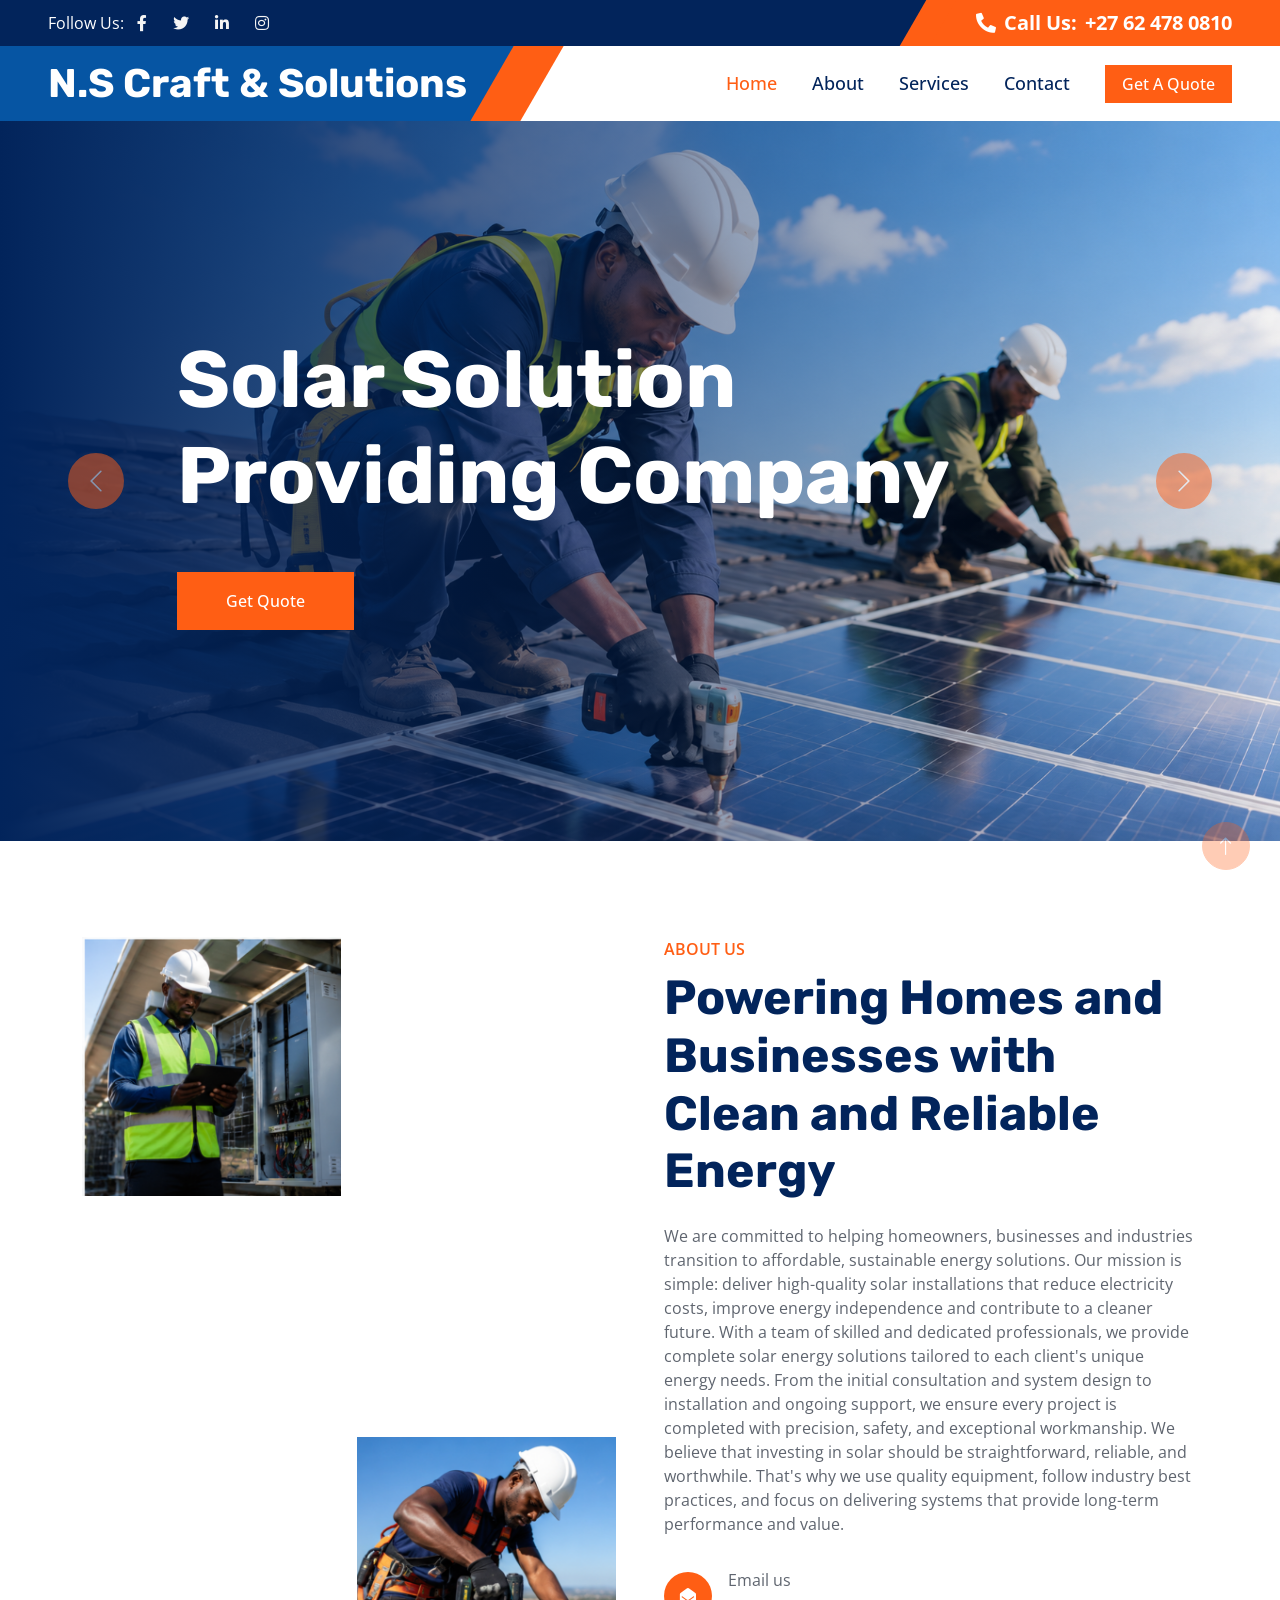
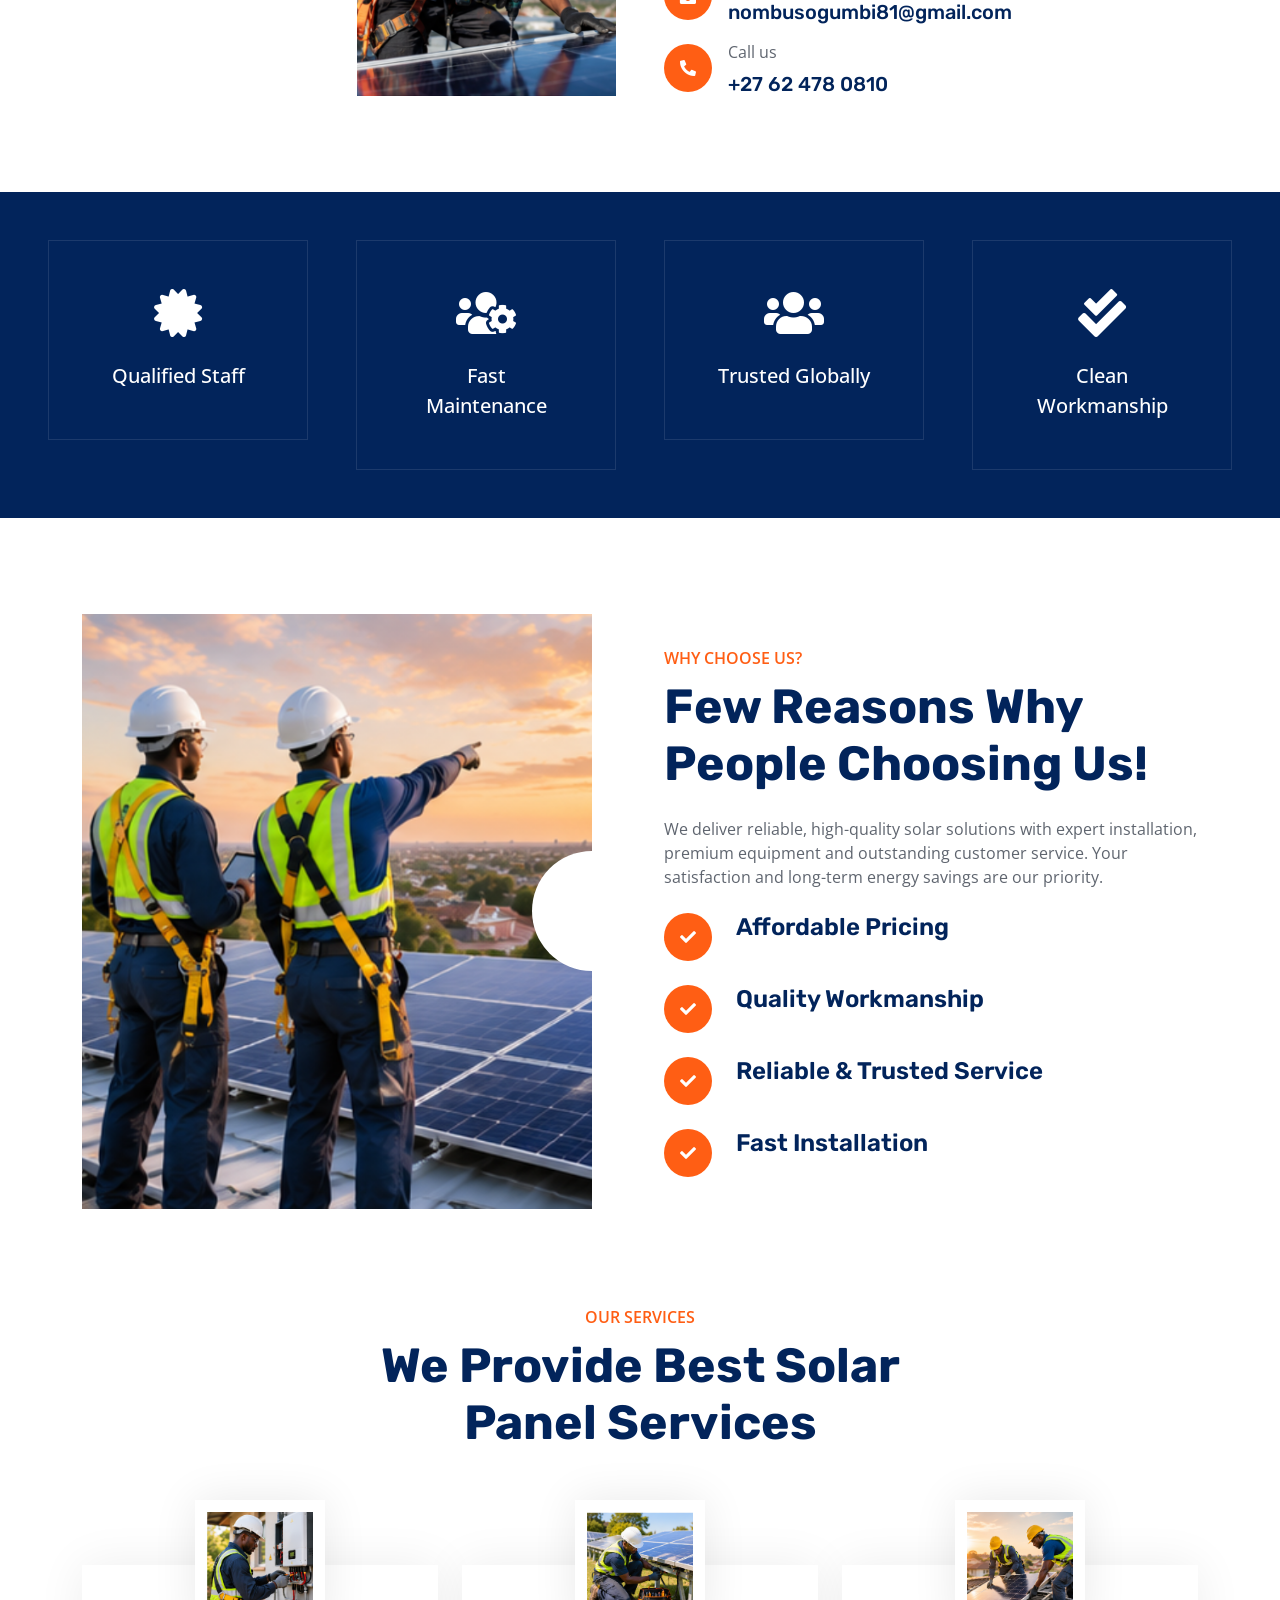
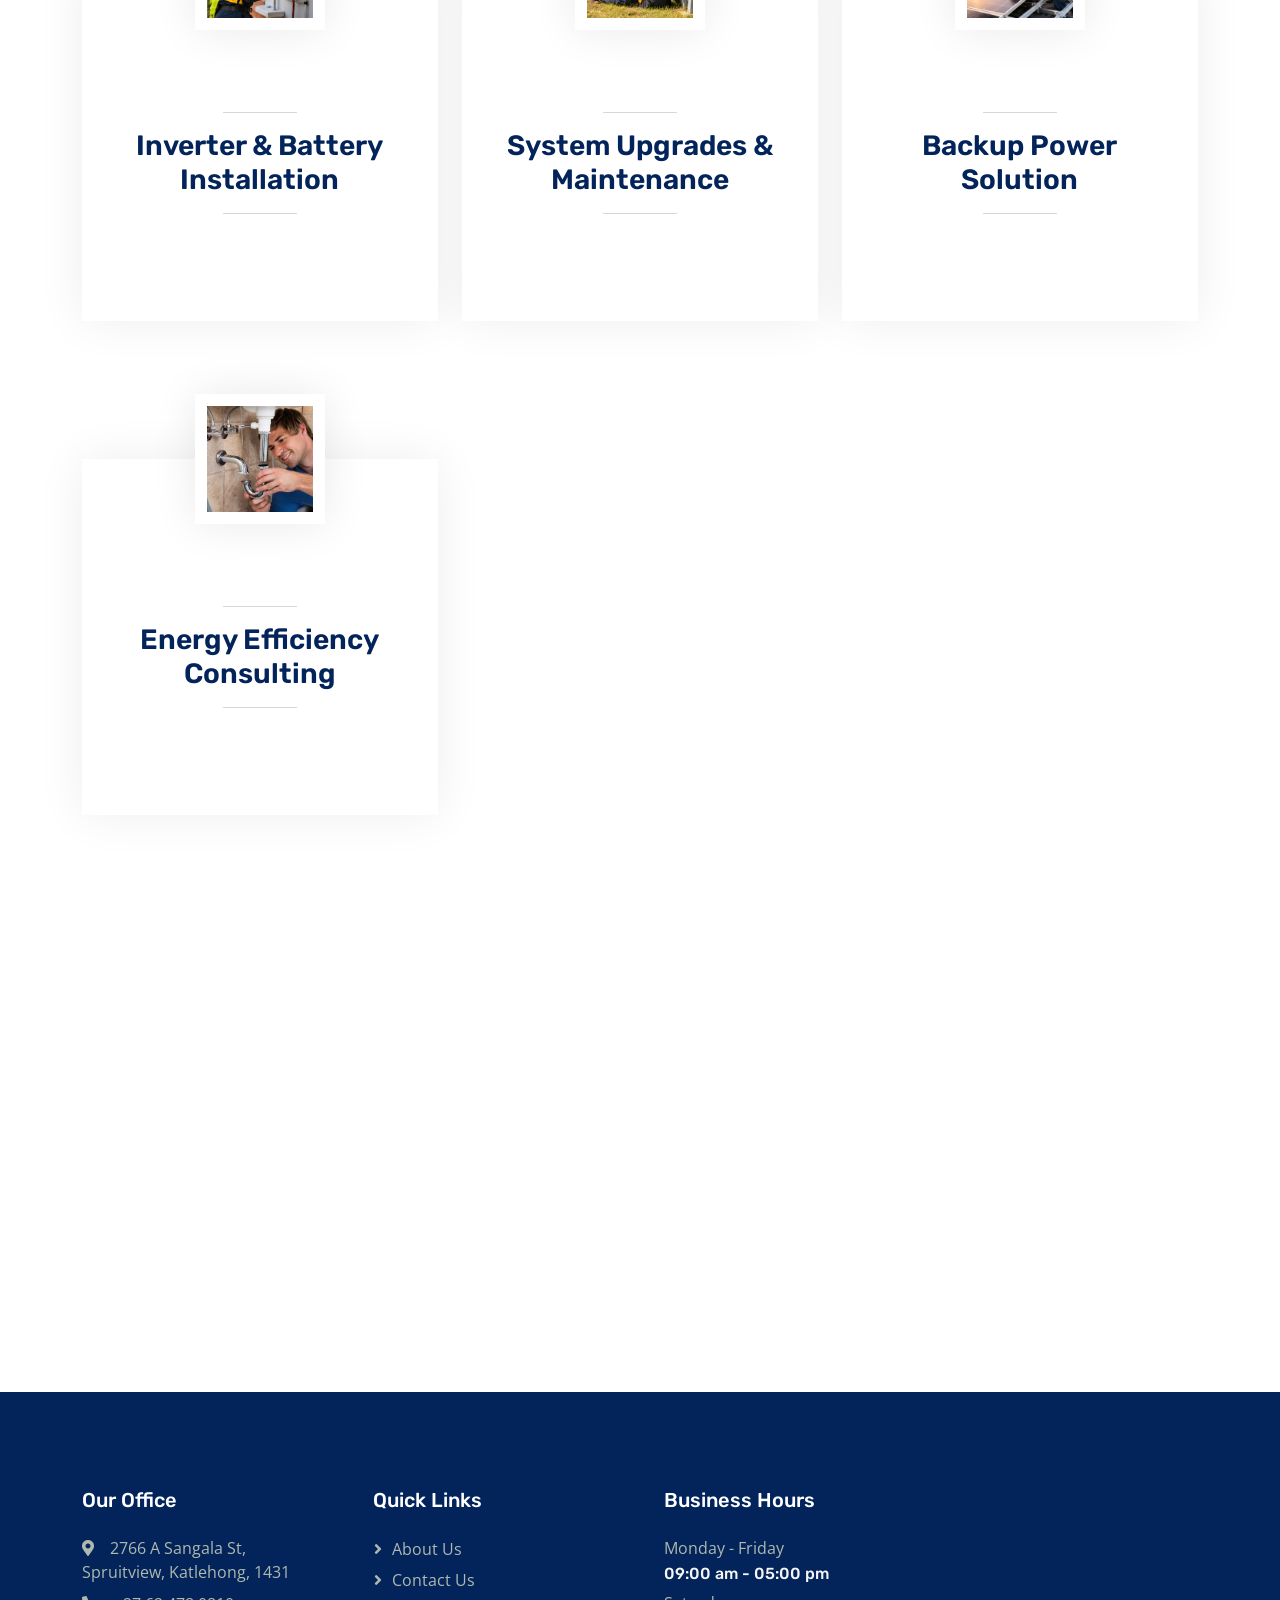
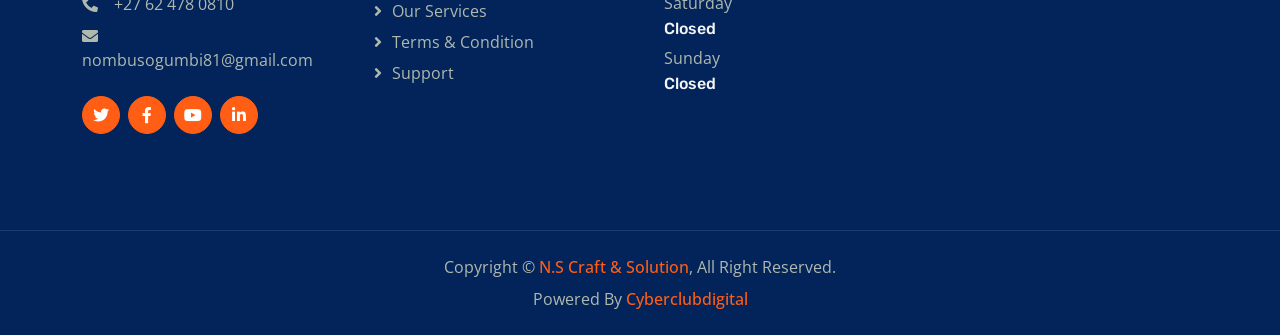
<file: index.html>
<!DOCTYPE html>
<html lang="en">

<head>
    <meta charset="utf-8">
        <title>N.S Craft & Solutions is a South African based Solar Solutions provider.
            We are committed to helping homeowners, businesses and industries transition to affordable and sustainable energy solutions.</title>
    <meta content="width=device-width, initial-scale=1.0" name="viewport">
    <meta content="" name="keywords">
    <meta content="" name="description">

    <!-- Favicon -->
    <link href="img/favicon.ico" rel="icon">

    <!-- Google Web Fonts -->
    <link rel="preconnect" href="https://fonts.googleapis.com">
    <link rel="preconnect" href="https://fonts.gstatic.com" crossorigin>
    <link
        href="https://fonts.googleapis.com/css2?family=Open+Sans:wght@400;500;600&family=Rubik:wght@500;600;700&display=swap"
        rel="stylesheet">

    <!-- Icon Font Stylesheet -->
    <link href="https://cdnjs.cloudflare.com/ajax/libs/font-awesome/5.10.0/css/all.min.css" rel="stylesheet">
    <link href="https://cdn.jsdelivr.net/npm/bootstrap-icons@1.4.1/font/bootstrap-icons.css" rel="stylesheet">

    <!-- Libraries Stylesheet -->
    <link href="lib/animate/animate.min.css" rel="stylesheet">
    <link href="lib/owlcarousel/assets/owl.carousel.min.css" rel="stylesheet">

    <!-- Customized Bootstrap Stylesheet -->
    <link href="css/bootstrap.min.css" rel="stylesheet">

    <!-- Template Stylesheet -->
    <link href="css/style.css" rel="stylesheet">
</head>

<body>
    <!-- Spinner Start -->
    <div id="spinner"
        class="show bg-white position-fixed translate-middle w-100 vh-100 top-50 start-50 d-flex align-items-center justify-content-center">
        <div class="spinner-border text-primary" role="status" style="width: 3rem; height: 3rem;"></div>
    </div>
    <!-- Spinner End -->


    <!-- Topbar Start -->
    <div class="container-fluid bg-dark px-0">
        <div class="row g-0 d-none d-lg-flex">
            <div class="col-lg-6 ps-5 text-start">
                <div class="h-100 d-inline-flex align-items-center text-white">
                    <span>Follow Us:</span>
                    <a class="btn btn-link text-light" href=""><i class="fab fa-facebook-f"></i></a>
                    <a class="btn btn-link text-light" href=""><i class="fab fa-twitter"></i></a>
                    <a class="btn btn-link text-light" href=""><i class="fab fa-linkedin-in"></i></a>
                    <a class="btn btn-link text-light" href=""><i class="fab fa-instagram"></i></a>
                </div>
            </div>
            <div class="col-lg-6 text-end">
                <div class="h-100 topbar-right d-inline-flex align-items-center text-white py-2 px-5">
                    <span class="fs-5 fw-bold me-2"><i class="fa fa-phone-alt me-2"></i>Call Us:</span>
                    <span class="fs-5 fw-bold">+27 62 478 0810</span>
                </div>
            </div>
        </div>
    </div>
    <!-- Topbar End -->


    <!-- Navbar Start -->
    <nav class="navbar navbar-expand-lg bg-white navbar-light sticky-top py-0 pe-5">
        <a href="index.html" class="navbar-brand ps-5 me-0">
            <h1 class="text-white m-0">N.S Craft & Solutions</h1>
        </a>
        <button type="button" class="navbar-toggler me-0" data-bs-toggle="collapse" data-bs-target="#navbarCollapse">
            <span class="navbar-toggler-icon"></span>
        </button>
        <div class="collapse navbar-collapse" id="navbarCollapse">
            <div class="navbar-nav ms-auto p-4 p-lg-0">
                <a href="index.html" class="nav-item nav-link active">Home</a>
                <a href="about.html" class="nav-item nav-link">About</a>
                <a href="service.html" class="nav-item nav-link">Services</a>
                
                <a href="contact.html" class="nav-item nav-link">Contact</a>
            </div>
            <a href="https://wa.link/mpaxti" class="btn btn-primary px-3 d-none d-lg-block">Get A Quote</a>
        </div>
    </nav>
    <!-- Navbar End -->


    <!-- Carousel Start -->
    <div class="container-fluid px-0 mb-5">
        <div id="header-carousel" class="carousel slide" data-bs-ride="carousel">
            <div class="carousel-inner">
                <div class="carousel-item active">
                    <img class="w-100" src="img/panel.png" alt="Image">
                    <div class="carousel-caption">
                        <div class="container">
                            <div class="row justify-content-center">
                                <div class="col-lg-10 text-start">
                                    
                                    <h1 class="display-1 text-white mb-5 animated slideInRight">Solar Solution
                                        Providing Company</h1>
                                    <a href="https://wa.link/mpaxti" class="btn btn-primary py-3 px-5 animated slideInRight">Get Quote</a>
                                </div>
                            </div>
                        </div>
                    </div>
                </div>
                <div class="carousel-item">
                    <img class="w-100" src="img/panel2.png" alt="Image">
                    <div class="carousel-caption">
                        <div class="container">
                            <div class="row justify-content-center">
                                <div class="col-lg-10 text-start">
                                    
                                    <h1 class="display-1 text-white mb-5 animated slideInRight">Reliable
                                        Solar Installation & Energy Solution</h1>
                                    <a href="https://wa.link/mpaxti" class="btn btn-primary py-3 px-5 animated slideInRight">Get Quote</a>
                                </div>
                            </div>
                        </div>
                    </div>
                </div>
            </div>
            <button class="carousel-control-prev" type="button" data-bs-target="#header-carousel" data-bs-slide="prev">
                <span class="carousel-control-prev-icon" aria-hidden="true"></span>
                <span class="visually-hidden">Previous</span>
            </button>
            <button class="carousel-control-next" type="button" data-bs-target="#header-carousel" data-bs-slide="next">
                <span class="carousel-control-next-icon" aria-hidden="true"></span>
                <span class="visually-hidden">Next</span>
            </button>
        </div>
    </div>
    <!-- Carousel End -->


    <!-- About Start -->
    <div class="container-xxl py-5">
        <div class="container">
            <div class="row g-5">
                <div class="col-lg-6">
                    <div class="row gx-3 h-100">
                        <div class="col-6 align-self-start wow fadeInUp" data-wow-delay="0.1s">
                            <img class="img-fluid" src="img/ab2.png">
                        </div>
                        <div class="col-6 align-self-end wow fadeInDown" data-wow-delay="0.1s">
                            <img class="img-fluid" src="img/ab1.png">
                        </div>
                    </div>
                </div>
                <div class="col-lg-6 wow fadeIn" data-wow-delay="0.5s">
                    <p class="fw-medium text-uppercase text-primary mb-2">About Us</p>
                    <h1 class="display-5 mb-4">Powering Homes and Businesses with Clean and Reliable Energy</h1>
                    <p class="mb-4">We are committed to helping homeowners, businesses and industries transition to affordable, sustainable energy solutions. Our mission is simple: deliver high-quality solar installations that reduce electricity costs, improve energy independence and contribute to a cleaner future.
                                    With a team of skilled and dedicated professionals, we provide complete solar energy solutions tailored to each client's unique energy needs. From the initial consultation and system design to installation and ongoing support, we ensure every project is completed with precision, safety, and exceptional workmanship.
                                    We believe that investing in solar should be straightforward, reliable, and worthwhile. That's why we use quality equipment, follow industry best practices, and focus on delivering systems that provide long-term performance and value.
                    </p>
                    
                    <div class="row pt-2">
                        <div class="col-sm-6">
                            <div class="d-flex align-items-center">
                                <div class="flex-shrink-0 btn-lg-square rounded-circle bg-primary">
                                    <i class="fa fa-envelope-open text-white"></i>
                                </div>
                                <div class="ms-3">
                                    <p class="mb-2">Email us</p>
                                    <h5 class="mb-0">nombusogumbi81@gmail.com</h5>
                                </div>
                            </div>
                        </div>
                       <P></P>
                        <div class="col-sm-6">
                            <div class="d-flex align-items-center">
                                <div class="flex-shrink-0 btn-lg-square rounded-circle bg-primary">
                                    <i class="fa fa-phone-alt text-white"></i>
                                </div>
                                <div class="ms-3">
                                    <p class="mb-2">Call us</p>
                                    <h5 class="mb-0">+27 62 478 0810</h5>
                                </div>
                            </div>

                        </div>
                        
                    </div>
                </div>
            </div>
        </div>
    </div>
    <!-- About End -->


    <!-- Facts Start -->
    <div class="container-fluid facts my-5 p-5">
        <div class="row g-5">
            <div class="col-md-6 col-xl-3 wow fadeIn" data-wow-delay="0.1s">
                <div class="text-center border p-5">
                    <i class="fa fa-certificate fa-3x text-white mb-3"></i>
                    <h1></h1>
                    <span class="fs-5 fw-semi-bold text-white">Qualified Staff</span>
                </div>
            </div>
            <div class="col-md-6 col-xl-3 wow fadeIn" data-wow-delay="0.3s">
                <div class="text-center border p-5">
                    <i class="fa fa-users-cog fa-3x text-white mb-3"></i>
                    <h1 ></h1>
                    <span class="fs-5 fw-semi-bold text-white">Fast Maintenance</span>
                </div>
            </div>
            <div class="col-md-6 col-xl-3 wow fadeIn" data-wow-delay="0.5s">
                <div class="text-center border p-5">
                    <i class="fa fa-users fa-3x text-white mb-3"></i>
                    <h1></h1>
                    <span class="fs-5 fw-semi-bold text-white">Trusted Globally</span>
                </div>
            </div>
            <div class="col-md-6 col-xl-3 wow fadeIn" data-wow-delay="0.7s">
                <div class="text-center border p-5">
                    <i class="fa fa-check-double fa-3x text-white mb-3"></i>
                    <h1></h1>
                    <span class="fs-5 fw-semi-bold text-white">Clean Workmanship</span>
                </div>
            </div>
        </div>
    </div>
    <!-- Facts End -->


    <!-- why choose us -->
    <div class="container-xxl py-5">
        <div class="container">
            <div class="row g-5 align-items-center">
                <div class="col-lg-6 wow fadeInUp" data-wow-delay="0.1s">
                    <div class="position-relative me-lg-4">
                        <img class="img-fluid w-100" src="img/feature.png" alt="">
                        <span
                            class="position-absolute top-50 start-100 translate-middle bg-white rounded-circle d-none d-lg-block"
                            style="width: 120px; height: 120px;"></span>
                        
                    </div>
                </div>
                <div class="col-lg-6 wow fadeInUp" data-wow-delay="0.5s">
                    <p class="fw-medium text-uppercase text-primary mb-2">Why Choose Us? </p>
                    <h1 class="display-5 mb-4">Few Reasons Why People Choosing Us!</h1>
                    <p class="mb-4">We deliver reliable, high-quality solar solutions with expert installation, premium equipment
                                    and outstanding customer service. Your satisfaction and long-term energy savings are our priority.
                    </p>
                    <div class="row gy-4">
                        <div class="col-12">
                            <div class="d-flex">
                                <div class="flex-shrink-0 btn-lg-square rounded-circle bg-primary">
                                    <i class="fa fa-check text-white"></i>
                                </div>
                                <div class="ms-4">
                                    <h4>Affordable Pricing</h4>
                                    
                                </div>
                            </div>
                        </div>
                        <div class="col-12">
                            <div class="d-flex">
                                <div class="flex-shrink-0 btn-lg-square rounded-circle bg-primary">
                                    <i class="fa fa-check text-white"></i>
                                </div>
                                <div class="ms-4">
                                    <h4>Quality Workmanship</h4>
                                  
                                </div>
                            </div>
                        </div>
                        <div class="col-12">
                            <div class="d-flex">
                                <div class="flex-shrink-0 btn-lg-square rounded-circle bg-primary">
                                    <i class="fa fa-check text-white"></i>
                                </div>
                                <div class="ms-4">
                                    <h4>Reliable & Trusted Service</h4>
                                    
                                </div>
                                
                            </div>
                        </div>
                        <div class="col-12">
                            <div class="d-flex">
                                <div class="flex-shrink-0 btn-lg-square rounded-circle bg-primary">
                                    <i class="fa fa-check text-white"></i>
                                </div>
                                <div class="ms-4">
                                    <h4>Fast Installation</h4>
                                    
                                </div>
                                
                            </div>
                        </div>
                        
                    </div>
                </div>
            </div>
        </div>
    </div>
    <!-- Features End -->


   


    <!-- Service Start -->
    <div class="container-xxl py-5">
        <div class="container">
            <div class="text-center mx-auto pb-4 wow fadeInUp" data-wow-delay="0.1s" style="max-width: 600px;">
                <p class="fw-medium text-uppercase text-primary mb-2">Our Services</p>
                <h1 class="display-5 mb-4">We Provide Best Solar Panel Services</h1>
            </div>
            <div class="row gy-5 gx-4">
                <div class="col-md-6 col-lg-4 wow fadeInUp" data-wow-delay="0.1s">
                    <div class="service-item">
                        <img class="img-fluid" src="img/service-1.png" alt="">
                        <div class="service-img">
                            <img class="img-fluid" src="img/service-1.png" alt="">
                        </div>
                        <div class="service-detail">
                            <div class="service-title">
                                <hr class="w-25">
                                <h3 class="mb-0">Inverter & Battery Installation</h3>
                                <hr class="w-25">
                            </div>
                            <div class="service-text">
                                <p class="text-white mb-0">Reliable inverter and battery systems for uninterrupted power and energy storage.</p>
                            </div>
                        </div>
                        
                    </div>
                </div>
                <div class="col-md-6 col-lg-4 wow fadeInUp" data-wow-delay="0.3s">
                    <div class="service-item">
                        <img class="img-fluid" src="img/service-2.png" alt="">
                        <div class="service-img">
                            <img class="img-fluid" src="img/service-2.png" alt="">
                        </div>
                        <div class="service-detail">
                            <div class="service-title">
                                <hr class="w-25">
                                <h3 class="mb-0">System Upgrades & Maintenance</h3>
                                <hr class="w-25">
                            </div>
                            <div class="service-text">
                                <p class="text-white mb-0">Keep your solar system performing at its best with expert upgrades and routine maintenance.</p>
                            </div>
                        </div>
                        
                    </div>
                </div>
                <div class="col-md-6 col-lg-4 wow fadeInUp" data-wow-delay="0.5s">
                    <div class="service-item">
                        <img class="img-fluid" src="img/service-3.png" alt="">
                        <div class="service-img">
                            <img class="img-fluid" src="img/service-3.png" alt="">
                        </div>
                        <div class="service-detail">
                            <div class="service-title">
                                <hr class="w-25">
                                <h3 class="mb-0">Backup Power Solution</h3>
                                <hr class="w-25">
                            </div>
                            <div class="service-text">
                                <p class="text-white mb-0">Dependable backup power systems to keep your home or business running during outages.</p>
                            </div>
                        </div>
                       
                    </div>
                </div>
                <div class="col-md-6 col-lg-4 wow fadeInUp" data-wow-delay="0.5s">
                    <div class="service-item">
                        <img class="img-fluid" src="img/service-3.jpg" alt="">
                        <div class="service-img">
                            <img class="img-fluid" src="img/service-3.jpg" alt="">
                        </div>
                        <div class="service-detail">
                            <div class="service-title">
                                <hr class="w-25">
                                <h3 class="mb-0">Energy Efficiency Consulting</h3>
                                <hr class="w-25">
                            </div>
                            <div class="service-text">
                                <p class="text-white mb-0">Expert advice to help you reduce energy costs and maximize your power efficiency.</p>
                            </div>
                        </div>
                       
                    </div>
                </div>
            </div>
        </div>
    </div>
    <!-- Service End -->


    
    
    <div class="row mb-5">
                <div class="col-12 wow fadeInUp" data-wow-delay="0.1s">
                    <iframe class="w-100"
                        src="https://www.google.com/maps/embed?pb=!1m18!1m12!1m3!1d3576.0551663251417!2d28.1867876!3d-26.324713100000004!2m3!1f0!2f0!3f0!3m2!1i1024!2i768!4f13.1!3m3!1m2!1s0x1e951b97a6e6292d%3A0x981557c559c5ba3e!2sNS%20Craft%20%26%20Solutions%20Projects%20Solar%20Installation!5e0!3m2!1sen!2sza!4v1782505603822!5m2!1sen!2sza"
                        frameborder="0" style="min-height: 450px; border:0;" allowfullscreen="" aria-hidden="false"
                        tabindex="0"></iframe>
                </div>
            </div>

    <!-- Footer Start -->
    <div class="container-fluid bg-dark footer mt-5 py-5 wow fadeIn" data-wow-delay="0.1s">
        <div class="container py-5">
            <div class="row g-5">
                <div class="col-lg-3 col-md-6">
                    <h5 class="text-white mb-4">Our Office</h5>
                    <p class="mb-2"><i class="fa fa-map-marker-alt me-3"></i>2766 A Sangala St, Spruitview, Katlehong, 1431</p>
                    <p class="mb-2"><i class="fa fa-phone-alt me-3"></i>+27 62 478 0810</p>
                    <p class="mb-2"><i class="fa fa-envelope me-3"></i>nombusogumbi81@gmail.com</p>
                    <div class="d-flex pt-3">
                        <a class="btn btn-square btn-primary rounded-circle me-2" href=""><i
                                class="fab fa-twitter"></i></a>
                        <a class="btn btn-square btn-primary rounded-circle me-2" href=""><i
                                class="fab fa-facebook-f"></i></a>
                        <a class="btn btn-square btn-primary rounded-circle me-2" href=""><i
                                class="fab fa-youtube"></i></a>
                        <a class="btn btn-square btn-primary rounded-circle me-2" href=""><i
                                class="fab fa-linkedin-in"></i></a>
                    </div>
                </div>
                <div class="col-lg-3 col-md-6">
                    <h5 class="text-white mb-4">Quick Links</h5>
                    <a class="btn btn-link" href="">About Us</a>
                    <a class="btn btn-link" href="">Contact Us</a>
                    <a class="btn btn-link" href="">Our Services</a>
                    <a class="btn btn-link" href="">Terms & Condition</a>
                    <a class="btn btn-link" href="">Support</a>
                </div>
                <div class="col-lg-3 col-md-6">
                    <h5 class="text-white mb-4">Business Hours</h5>
                    <p class="mb-1">Monday - Friday</p>
                    <h6 class="text-light">09:00 am - 05:00 pm</h6>
                    <p class="mb-1">Saturday</p>
                    <h6 class="text-light">Closed</h6>
                    <p class="mb-1">Sunday</p>
                    <h6 class="text-light">Closed</h6>
                </div>

                
                
            </div>
        </div>
    </div>
    <!-- Footer End -->


    <!-- Copyright Start -->
    <div class="container-fluid copyright bg-dark py-4">
        <div class="container text-center">
            <p class="mb-2">Copyright &copy; <a class="fw-semi-bold" href="#">N.S Craft & Solution</a>, All Right Reserved.
            </p>
            <!--/*** This template is free as long as you keep the footer author’s credit link/attribution link/backlink. If you'd like to use the template without the footer author’s credit link/attribution link/backlink, you can purchase the Credit Removal License from "https://htmlcodex.com/credit-removal". Thank you for your support. ***/-->
            <p class="mb-0">Powered By <a class="fw-semi-bold" href="">Cyberclubdigital</a> 
            </p>
        </div>
    </div>
    <!-- Copyright End -->


    <!-- Back to Top -->
    <a href="#" class="btn btn-lg btn-primary btn-lg-square rounded-circle back-to-top"><i
            class="bi bi-arrow-up"></i></a>


    <!-- JavaScript Libraries -->
    <script src="https://code.jquery.com/jquery-3.4.1.min.js"></script>
    <script src="https://cdn.jsdelivr.net/npm/bootstrap@5.0.0/dist/js/bootstrap.bundle.min.js"></script>
    <script src="lib/wow/wow.min.js"></script>
    <script src="lib/easing/easing.min.js"></script>
    <script src="lib/waypoints/waypoints.min.js"></script>
    <script src="lib/owlcarousel/owl.carousel.min.js"></script>
    <script src="lib/counterup/counterup.min.js"></script>

    <!-- Template Javascript -->
    <script src="js/main.js"></script>
</body>

</html>
</file>
<file: css/style.css>
/********** Template CSS **********/
:root {
    --primary: #FF5E14;
    --secondary: #5F656F;
    --light: #F5F5F5;
    --dark: #02245B;
}

.back-to-top {
    position: fixed;
    display: none;
    right: 30px;
    bottom: 30px;
    z-index: 99;
}

h1,
h2,
.h1,
.h2,
.fw-bold {
    font-weight: 700 !important;
}

h3,
h4,
.h3,
.h4,
.fw-medium {
    font-weight: 600 !important;
}

h5,
h6,
.h5,
.h6,
.fw-semi-bold {
    font-weight: 500 !important;
}


/*** Spinner ***/
#spinner {
    opacity: 0;
    visibility: hidden;
    transition: opacity .5s ease-out, visibility 0s linear .5s;
    z-index: 99999;
}

#spinner.show {
    transition: opacity .5s ease-out, visibility 0s linear 0s;
    visibility: visible;
    opacity: 1;
}


/*** Button ***/
.btn {
    transition: .5s;
    font-weight: 500;
}

.btn-primary,
.btn-outline-primary:hover {
    color: #FFFFFF;
}

.btn-square {
    width: 38px;
    height: 38px;
}

.btn-sm-square {
    width: 32px;
    height: 32px;
}

.btn-lg-square {
    width: 48px;
    height: 48px;
}

.btn-square,
.btn-sm-square,
.btn-lg-square {
    padding: 0;
    display: flex;
    align-items: center;
    justify-content: center;
    font-weight: normal;
}


.topbar-right {
    position: relative;
    background: var(--primary);
}

.topbar-right::before {
    position: absolute;
    content: "";
    width: 30px;
    height: 100%;
    top: 0;
    left: -15px;
    transform: skewX(-30deg);
    background-color: var(--primary);
}


/*** Navbar ***/
.navbar.sticky-top {
    top: -100px;
    transition: .5s;
}

.navbar .navbar-brand {
    position: relative;
    padding-right: 50px;
    height: 75px;
    display: flex;
    align-items: center;
    background: #0655a3;
}

.navbar .navbar-brand::after {
    position: absolute;
    content: "";
    width: 50px;
    height: 100%;
    top: 0;
    right: -25px;
    transform: skewX(-30deg);
    background-color: var(--primary);
}

.navbar .navbar-nav .nav-link {
    margin-right: 35px;
    padding: 20px 0;
    color: var(--dark);
    font-size: 18px;
    font-weight: 500;
    outline: none;
}

.navbar .navbar-nav .nav-link:hover,
.navbar .navbar-nav .nav-link.active {
    color: var(--primary);
}

.navbar .dropdown-toggle::after {
    border: none;
    content: "\f107";
    font-family: "Font Awesome 5 Free";
    font-weight: 900;
    vertical-align: middle;
    margin-left: 8px;
}

@media (max-width: 991.98px) {
    .navbar .navbar-nav .nav-link  {
        margin-right: 0;
        padding: 10px 0;
    }

    .navbar .navbar-nav {
        border-top: 1px solid #EEEEEE;
    }
}

@media (min-width: 992px) {
    .navbar .nav-item .dropdown-menu {
        display: block;
        border: none;
        margin-top: 0;
        top: 150%;
        opacity: 0;
        visibility: hidden;
        transition: .5s;
    }

    .navbar .nav-item:hover .dropdown-menu {
        top: 100%;
        visibility: visible;
        transition: .5s;
        opacity: 1;
    }
}


/*** Header ***/
.carousel-caption {
    top: 0;
    left: 0;
    right: 0;
    bottom: 0;
    display: flex;
    align-items: center;
    background: linear-gradient(to right, rgba(2, 36, 91, 1) 0%, rgba(2, 36, 91, 0) 100%);
    z-index: 1;
}

.carousel-control-prev,
.carousel-control-next {
    width: 15%;
}

.carousel-control-prev-icon,
.carousel-control-next-icon {
    width: 3.5rem;
    height: 3.5rem;
    background-color: var(--primary);
    border: 15px solid var(--primary);
    border-radius: 3.5rem;
}

@media (max-width: 768px) {
    #header-carousel .carousel-item {
        position: relative;
        min-height: 450px;
    }
    
    #header-carousel .carousel-item img {
        position: absolute;
        width: 100%;
        height: 100%;
        object-fit: cover;
    }
}

.page-header {
    background: linear-gradient(to right, rgba(2, 36, 91, 1) 0%, rgba(2, 36, 91, 0) 100%), url(../img/carousel-2.jpg) center center no-repeat;
    background-size: cover;
}

.page-header .breadcrumb-item+.breadcrumb-item::before {
    color: var(--light);
}

.page-header .breadcrumb-item,
.page-header .breadcrumb-item a {
    font-size: 18px;
    color: var(--light);
}


/*** Facts ***/
.facts {
    position: relative;
    margin: 6rem 0;
    background: var(--dark);
}

.facts .border {
    border-color: rgba(255, 255, 255, .1) !important;
}


/*** Features ***/
.btn-play {
    position: absolute;
    top: 50%;
    right: -30px;
    transform: translateY(-50%);
    display: block;
    box-sizing: content-box;
    width: 16px;
    height: 26px;
    border-radius: 100%;
    border: none;
    outline: none !important;
    padding: 18px 20px 20px 28px;
    background: var(--primary);
}

@media (max-width: 992px) {
    .btn-play {
        left: 50%;
        right: auto;
        transform: translate(-50%, -50%);
    }
}

.btn-play:before {
    content: "";
    position: absolute;
    z-index: 0;
    left: 50%;
    top: 50%;
    transform: translateX(-50%) translateY(-50%);
    display: block;
    width: 60px;
    height: 60px;
    background: var(--primary);
    border-radius: 100%;
    animation: pulse-border 1500ms ease-out infinite;
}

.btn-play:after {
    content: "";
    position: absolute;
    z-index: 1;
    left: 50%;
    top: 50%;
    transform: translateX(-50%) translateY(-50%);
    display: block;
    width: 60px;
    height: 60px;
    background: var(--primary);
    border-radius: 100%;
    transition: all 200ms;
}

.btn-play span {
    display: block;
    position: relative;
    z-index: 3;
    width: 0;
    height: 0;
    left: -1px;
    border-left: 16px solid #FFFFFF;
    border-top: 11px solid transparent;
    border-bottom: 11px solid transparent;
}

@keyframes pulse-border {
    0% {
        transform: translateX(-50%) translateY(-50%) translateZ(0) scale(1);
        opacity: 1;
    }

    100% {
        transform: translateX(-50%) translateY(-50%) translateZ(0) scale(2);
        opacity: 0;
    }
}

.modal-video .modal-dialog {
    position: relative;
    max-width: 800px;
    margin: 60px auto 0 auto;
}

.modal-video .modal-body {
    position: relative;
    padding: 0px;
}

.modal-video .close {
    position: absolute;
    width: 30px;
    height: 30px;
    right: 0px;
    top: -30px;
    z-index: 999;
    font-size: 30px;
    font-weight: normal;
    color: #FFFFFF;
    background: #000000;
    opacity: 1;
}


/*** Service ***/
.service-item {
    position: relative;
    margin: 65px 0 25px 0;
    box-shadow: 0 0 45px rgba(0, 0, 0, .07);
}

.service-item .service-img {
    position: absolute;
    padding: 12px;
    width: 130px;
    height: 130px;
    top: -65px;
    left: 50%;
    transform: translateX(-50%);
    background: #FFFFFF;
    box-shadow: 0 0 45px rgba(0, 0, 0, .09);
    z-index: 2;
}

.service-item .service-detail {
    position: absolute;
    width: 100%;
    height: 100%;
    top: 0;
    left: 0;
    overflow: hidden;
    z-index: 1;
}

.service-item .service-title {
    position: absolute;
    padding: 65px 30px 25px 30px;
    width: 100%;
    height: 100%;
    top: 0;
    left: 0;
    display: flex;
    flex-direction: column;
    align-items: center;
    justify-content: center;
    text-align: center;
    background: #FFFFFF;
    transition: .5s;
}

.service-item:hover .service-title {
    top: -100%;
}

.service-item .service-text {
    position: absolute;
    overflow: hidden;
    padding: 65px 30px 25px 30px;
    width: 100%;
    height: 100%;
    top: 100%;
    left: 0;
    display: flex;
    align-items: center;
    text-align: center;
    background: rgba(2, 36, 91, .7);
    transition: .5s;
}

.service-item:hover .service-text {
    top: 0;
}

.service-item .service-text::before {
    position: absolute;
    content: "";
    width: 100%;
    height: 100px;
    top: -100%;
    left: 0;
    transform: skewY(-12deg);
    background: #FFFFFF;
    transition: .5s;
}

.service-item:hover .service-text::before {
    top: -55px;
}

.service-item .btn {
    position: absolute;
    width: 130px;
    height: 50px;
    left: 50%;
    bottom: -25px;
    transform: translateX(-50%);
    display: flex;
    align-items: center;
    justify-content: center;
    color: var(--secondary);
    background: #FFFFFF;
    border: none;
    box-shadow: 0 0 45px rgba(0, 0, 0, .09);
    z-index: 2;
}

.service-item .btn:hover {
    color: #FFFFFF;
    background: var(--primary);
}


/*** Project ***/
.project-carousel {
    position: relative;
    background: var(--dark);
}

.project-item {
    position: relative;
    display: block;
}

.project-item img {
    transition: .5s;
}

.project-item:hover img,
.project-carousel .owl-item.center img {
    margin-top: -60px;
}

.project-item .project-title {
    position: absolute;
    padding: 0 15px;
    width: 100%;
    height: 80px;
    bottom: -110px;
    left: 0;
    display: flex;
    align-items: center;
    justify-content: center;
    text-align: center;
    background: var(--dark);
    transition: .5s;
}

.project-item:hover .project-title,
.project-carousel .owl-item.center .project-title  {
    bottom: -60px;
}

.project-item .project-title::before {
    position: absolute;
    content: "";
    width: 100%;
    height: 30px;
    top: -15px;
    left: 0;
    transform: skewY(-5deg);
    background: var(--dark);
    transition: .5s;
}

.project-carousel .owl-nav {
    position: absolute;
    width: 100%;
    height: 45px;
    top: 50%;
    left: 0;
    transform: translateY(-50%);
    display: flex;
    justify-content: space-between;
    transition: .5s;
    opacity: 0;
    z-index: 1;
}

.project-carousel:hover .owl-nav {
    opacity: 1;
}

.project-carousel .owl-nav .owl-prev,
.project-carousel .owl-nav .owl-next {
    margin: 0 30px;
    width: 45px;
    height: 45px;
    display: flex;
    align-items: center;
    justify-content: center;
    color: #FFFFFF;
    background: var(--primary);
    border-radius: 45px;
    font-size: 22px;
    transition: .5s;
}


/*** Team ***/
.team-item .team-social {
    position: absolute;
    width: 100%;
    height: 100%;
    top: 0;
    left: -100%;
    display: flex;
    align-items: center;
    background: var(--primary);
    transition: .5s;
}

.team-item:hover .team-social {
    left: 0;
}


/*** Testimonial ***/
.testimonial-carousel::before {
    position: absolute;
    content: "";
    top: 0;
    left: 0;
    height: 100%;
    width: 0;
    background: linear-gradient(to right, rgba(255, 255, 255, 1) 0%, rgba(255, 255, 255, 0) 100%);
    z-index: 1;
}

.testimonial-carousel::after {
    position: absolute;
    content: "";
    top: 0;
    right: 0;
    height: 100%;
    width: 0;
    background: linear-gradient(to left, rgba(255, 255, 255, 1) 0%, rgba(255, 255, 255, 0) 100%);
    z-index: 1;
}

@media (min-width: 768px) {
    .testimonial-carousel::before,
    .testimonial-carousel::after {
        width: 200px;
    }
}

@media (min-width: 992px) {
    .testimonial-carousel::before,
    .testimonial-carousel::after {
        width: 300px;
    }
}

.testimonial-carousel .owl-nav {
    position: absolute;
    width: 350px;
    top: 20px;
    left: 50%;
    transform: translateX(-50%);
    display: flex;
    justify-content: space-between;
    opacity: 0;
    transition: .5s;
    z-index: 1;
}

.testimonial-carousel:hover .owl-nav {
    width: 300px;
    opacity: 1;
}

.testimonial-carousel .owl-nav .owl-prev,
.testimonial-carousel .owl-nav .owl-next {
    position: relative;
    color: var(--primary);
    font-size: 45px;
    transition: .5s;
}

.testimonial-carousel .owl-nav .owl-prev:hover,
.testimonial-carousel .owl-nav .owl-next:hover {
    color: var(--dark);
}

.testimonial-carousel .testimonial-img img {
    width: 100px;
    height: 100px;
}

.testimonial-carousel .testimonial-img .btn-square {
    position: absolute;
    bottom: -19px;
    left: 50%;
    transform: translateX(-50%);
}

.testimonial-carousel .owl-item .testimonial-text {
    margin-bottom: 30px;
    box-shadow: 0 0 45px rgba(0, 0, 0, .08);
    transform: scale(.8);
    transition: .5s;
}

.testimonial-carousel .owl-item.center .testimonial-text {
    transform: scale(1);
}


/*** Footer ***/
.footer {
    color: #B0B9AE;
}

.footer .btn.btn-link {
    display: block;
    margin-bottom: 5px;
    padding: 0;
    text-align: left;
    color: #B0B9AE;
    font-weight: normal;
    text-transform: capitalize;
    transition: .3s;
}

.footer .btn.btn-link::before {
    position: relative;
    content: "\f105";
    font-family: "Font Awesome 5 Free";
    font-weight: 900;
    margin-right: 10px;
}

.footer .btn.btn-link:hover {
    color: var(--light);
    letter-spacing: 1px;
    box-shadow: none;
}

.copyright {
    color: #B0B9AE;
    border-top: 1px solid rgba(255, 255, 255, .1);
}
</file>
